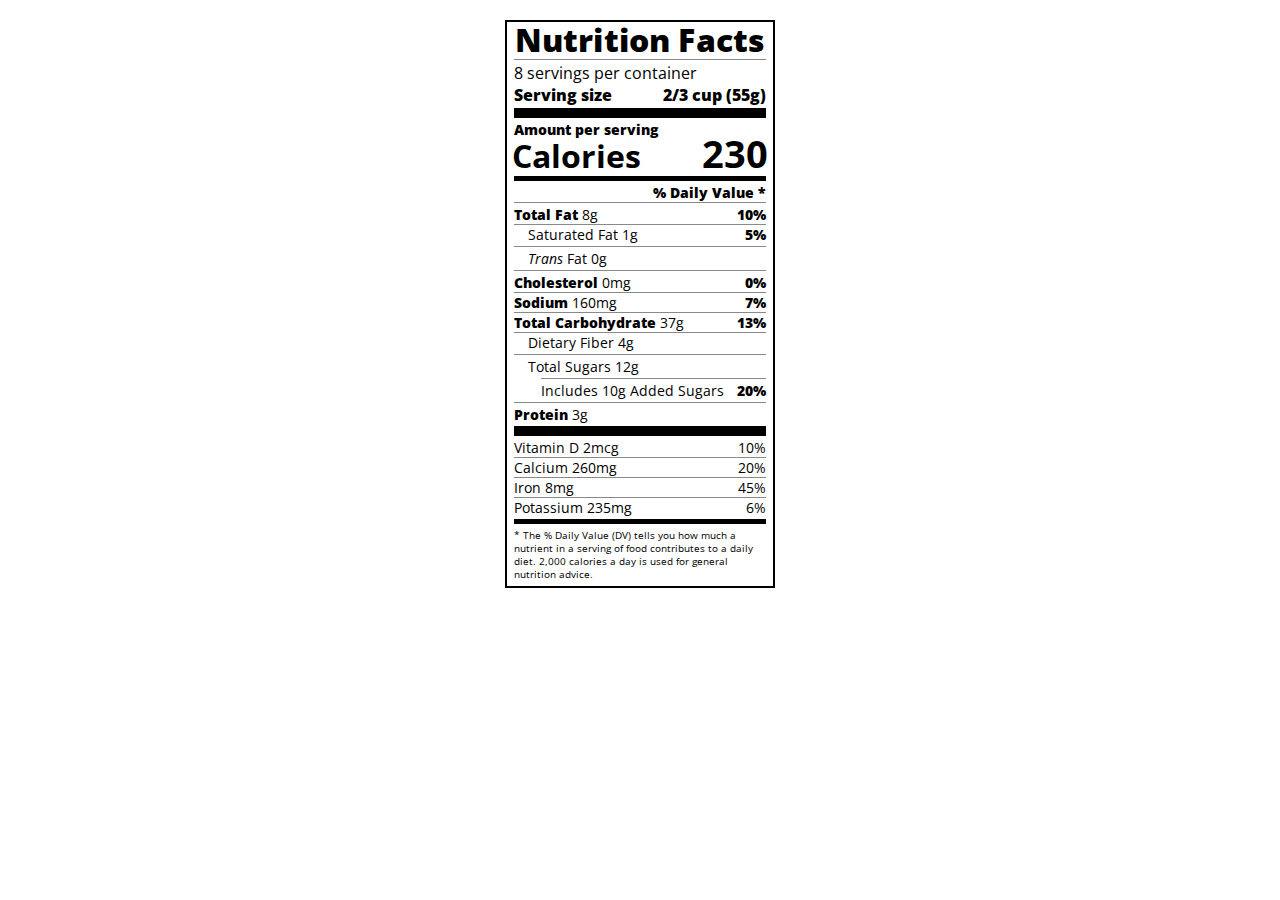
<file: nutritionLabel/index.html>
<!DOCTYPE html>
<html lang="en">
  <head>
    <meta charset="UTF-8">
    <title>Nutrition Label</title>
    <link href="https://fonts.googleapis.com/css?family=Open+Sans:400,700,800" rel="stylesheet">
    <link href="./styles.css" rel="stylesheet">
  </head>
  <body>
    <div class="label">
      <header>
        <h1 class="bold">Nutrition Facts</h1>
        <div class="divider"></div>
        <p>8 servings per container</p>
        <p class="bold">Serving size <span class="right">2/3 cup (55g)</span></p>
      </header>
      <div class="divider lg"></div>
      <div class="calories-info">
        <p class="bold sm-text">Amount per serving</p>
        <h1>Calories <span class="right">230</span></h1>
      </div>
      <div class="divider md"></div>
      <div class="daily-value sm-text">
        <p class="right bold no-divider">% Daily Value *</p>
        <div class="divider"></div>
        <p><span class="bold">Total Fat</span> 8g <span class="bold right">10%</span></p>
        <p class="indent no-divider">Saturated Fat 1g <span class="bold right">5%</span></p>
        <div class="divider"></div>
        <p class="indent no-divider"><i>Trans</i> Fat 0g</p>
        <div class="divider"></div>
        <p><span class="bold">Cholesterol</span> 0mg <span class="right bold">0%</span></p>
        <p><span class="bold">Sodium</span> 160mg <span class="right bold">7%</span></p>
        <p><span class="bold">Total Carbohydrate</span> 37g <span class="right bold">13%</span></p>
        <p class="indent no-divider">Dietary Fiber 4g</p>
        <div class="divider"></div>
        <p class="indent no-divider">Total Sugars 12g</p>
        <div class="divider dbl-indent"></div>
        <p class="dbl-indent no-divider">Includes 10g Added Sugars <span class="right bold">20%</span>
        <div class="divider"></div>
        <p class="no-divider"><span class="bold">Protein</span> 3g</p>
        <div class="divider lg"></div>
        <p>Vitamin D 2mcg <span class="right">10%</span></p>
        <p>Calcium 260mg <span class="right">20%</span></p>
        <p>Iron 8mg <span class="right">45%</span></p>
        <p class="no-divider">Potassium 235mg <span class="right">6%</span></p>
      </div>
      <div class="divider md"></div>
      <p class="note">* The % Daily Value (DV) tells you how much a nutrient in a serving of food contributes to a daily diet. 2,000 calories a day is used for general nutrition advice.</p>
    </div>
  </body>
</html>
</file>
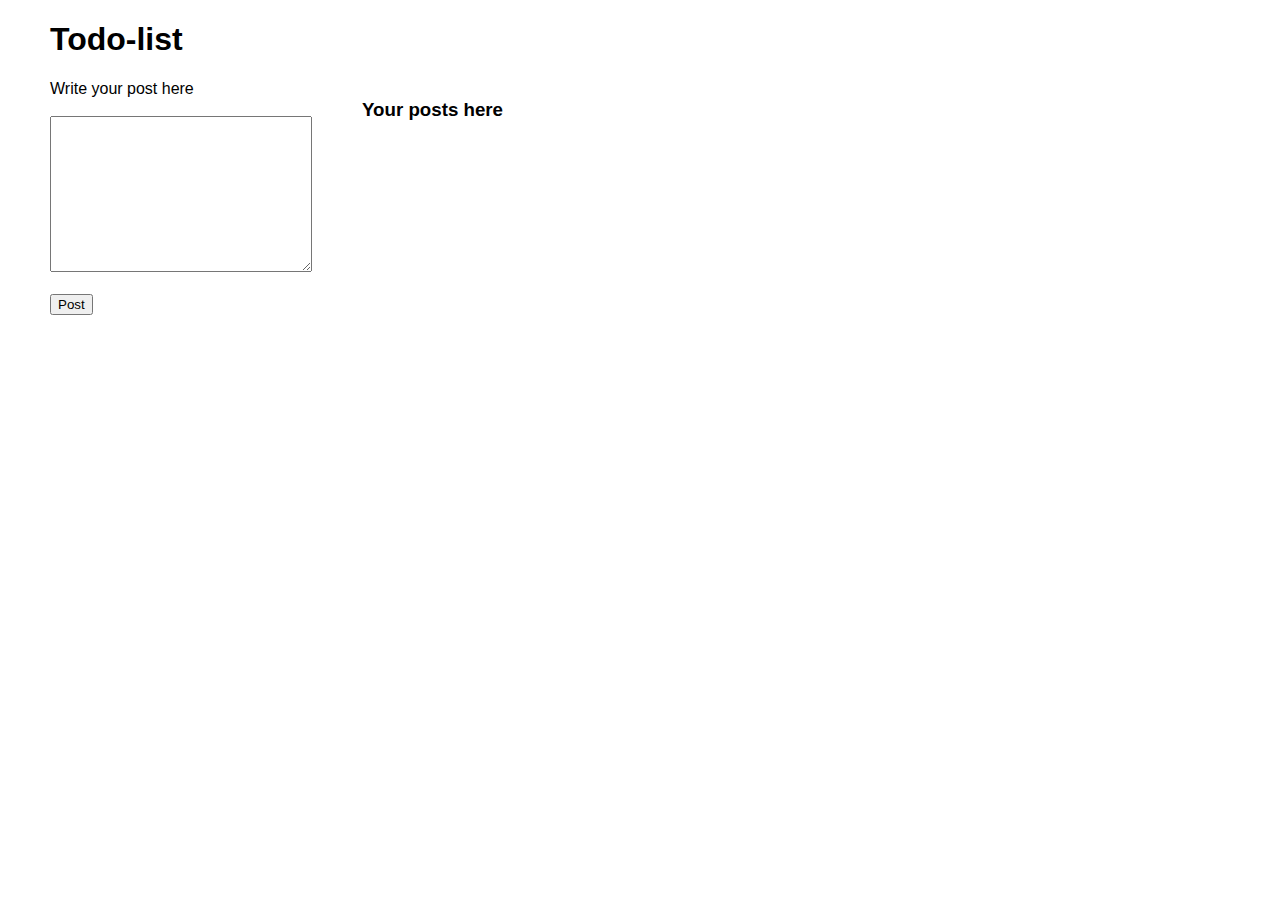
<file: todo-list1.0/index.html>
<!DOCTYPE html>
<html lang="en">
<head>
    <meta charset="UTF-8">
    <meta http-equiv="X-UA-Compatible" content="IE=edge">
    <meta name="viewport" content="width=device-width, initial-scale=1.0">
    <title>todo-list</title>
    <link rel="stylesheet" href="https://cdnjs.cloudflare.com/ajax/libs/font-awesome/5.15.4/css/all.min.css">
    <link rel="stylesheet" href="style.css">
</head>
<body>
    <h1>Todo-list</h1>
    <div class="container">

        <div class="left">
            <form id="form">
                <label for="post">Write your post here</label>
                <br><br>
                <textarea name="post" id="input" cols="30" rows="10"></textarea>
                <br><br>
                <div id="msg"></div>
                <button type="submit">Post</button>
            </form>
        </div>
        <div class="right">
            <h3>Your posts here</h3>
            <div id="posts">
                
            </div>
        </div>
    </div>
    <script type="module" src="script.js"></script>
</body>
</html>
</file>
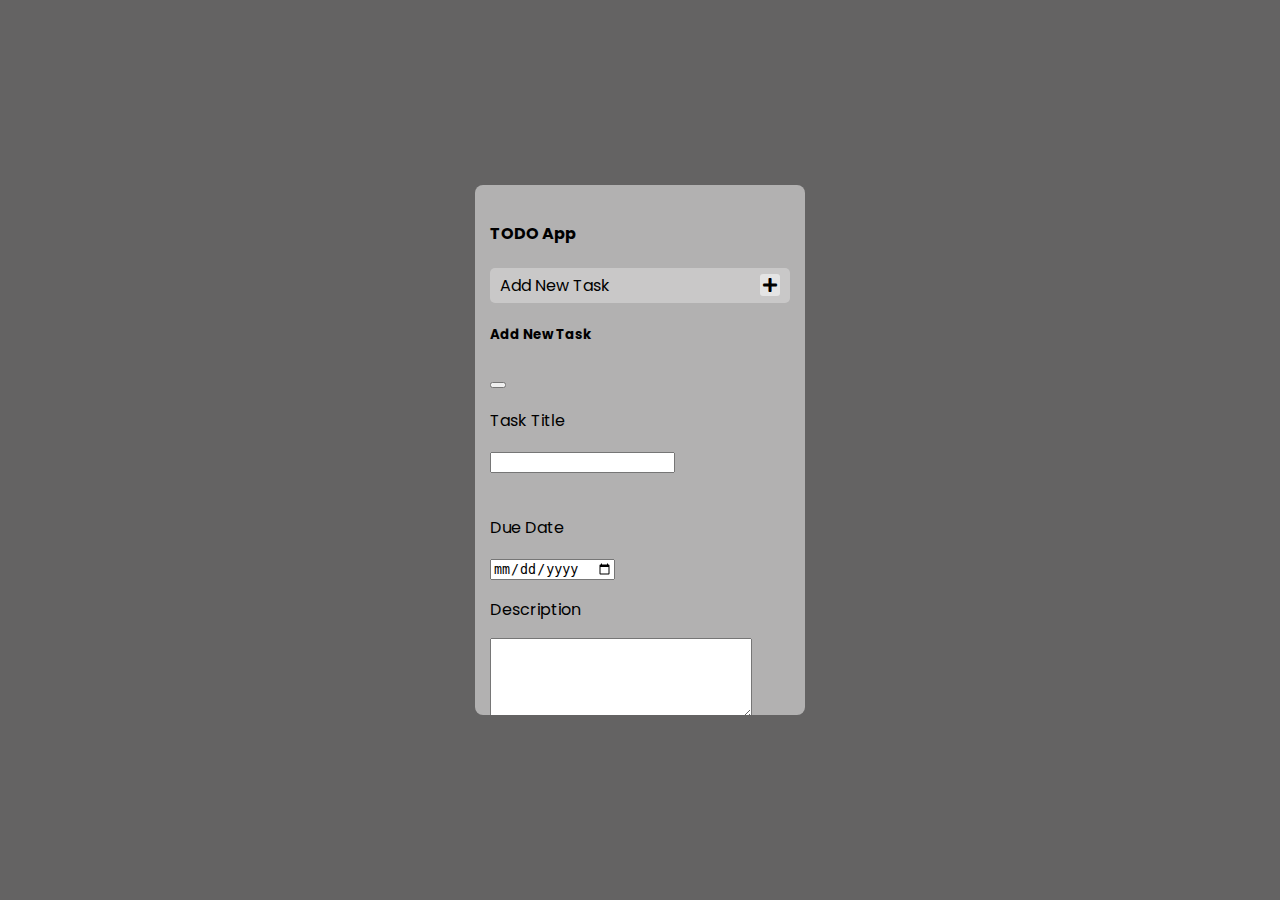
<file: CRUD/tool/index.html>
<!DOCTYPE html>
<html lang="en">

<head>
  <meta charset="UTF-8">
  <meta http-equiv="X-UA-Compatible" content="IE=edge">
  <meta name="viewport" content="width=device-width, initial-scale=1.0">
  <title>TODO App</title>
  <link rel="stylesheet" href="https://cdnjs.cloudflare.com/ajax/libs/font-awesome/5.15.4/css/all.min.css" />
  <link href="https://cdn.jsdelivr.net/npm/bootstrap@5.1.3/dist/css/bootstrap.min.css" rel="stylesheet"
    integrity="sha384-1BmE4kWBq78iYhFldvKuhfTAU6auU8tT94WrHftjDbrCEXSU1oBoqyl2QvZ6jIW3" crossorigin="anonymous">
  <link rel="stylesheet" href="styles.css">
</head>

<body>
  <div class="app">
    <h4 class="mb-3">TODO App</h4>


    <div id="addNew" data-bs-toggle="modal" data-bs-target="#form">
      <span>Add New Task</span>
      <i class="fas fa-plus"></i>
    </div>

    <form class="modal fade" id="form" tabindex="-1" aria-labelledby="exampleModalLabel" aria-hidden="true">
      <div class="modal-dialog">
        <div class="modal-content">
          <div class="modal-header">
            <h5 class="modal-title" id="exampleModalLabel">Add New Task</h5>
            <button type="button" class="btn-close" data-bs-dismiss="modal" aria-label="Close"></button>
          </div>
          <div class="modal-body">
            <p>Task Title</p>
            <input type="text" class="form-control" name="" id="textInput">
            <div id="msg"></div>
            <br>
            <p>Due Date</p>
            <input type="date" class="form-control" name="" id="dateInput">
            <br>
            <p>Description</p>
            <textarea name="" class="form-control" id="textarea" cols="30" rows="5"></textarea>
          </div>
          <div class="modal-footer">
            <button type="button" class="btn btn-secondary" data-bs-dismiss="modal">Close</button>
            <button type="submit" id="add" class="btn btn-primary">Add</button>
          </div>
        </div>
      </div>
    </form>

    <h5 class="text-center my-3">Tasks</h5>

    <div id="tasks">

    </div>
  </div>
</body>

<script src="main.js"></script>
<script src="https://cdn.jsdelivr.net/npm/bootstrap@5.1.3/dist/js/bootstrap.bundle.min.js"
  integrity="sha384-ka7Sk0Gln4gmtz2MlQnikT1wXgYsOg+OMhuP+IlRH9sENBO0LRn5q+8nbTov4+1p" crossorigin="anonymous"></script>

</html>
</file>
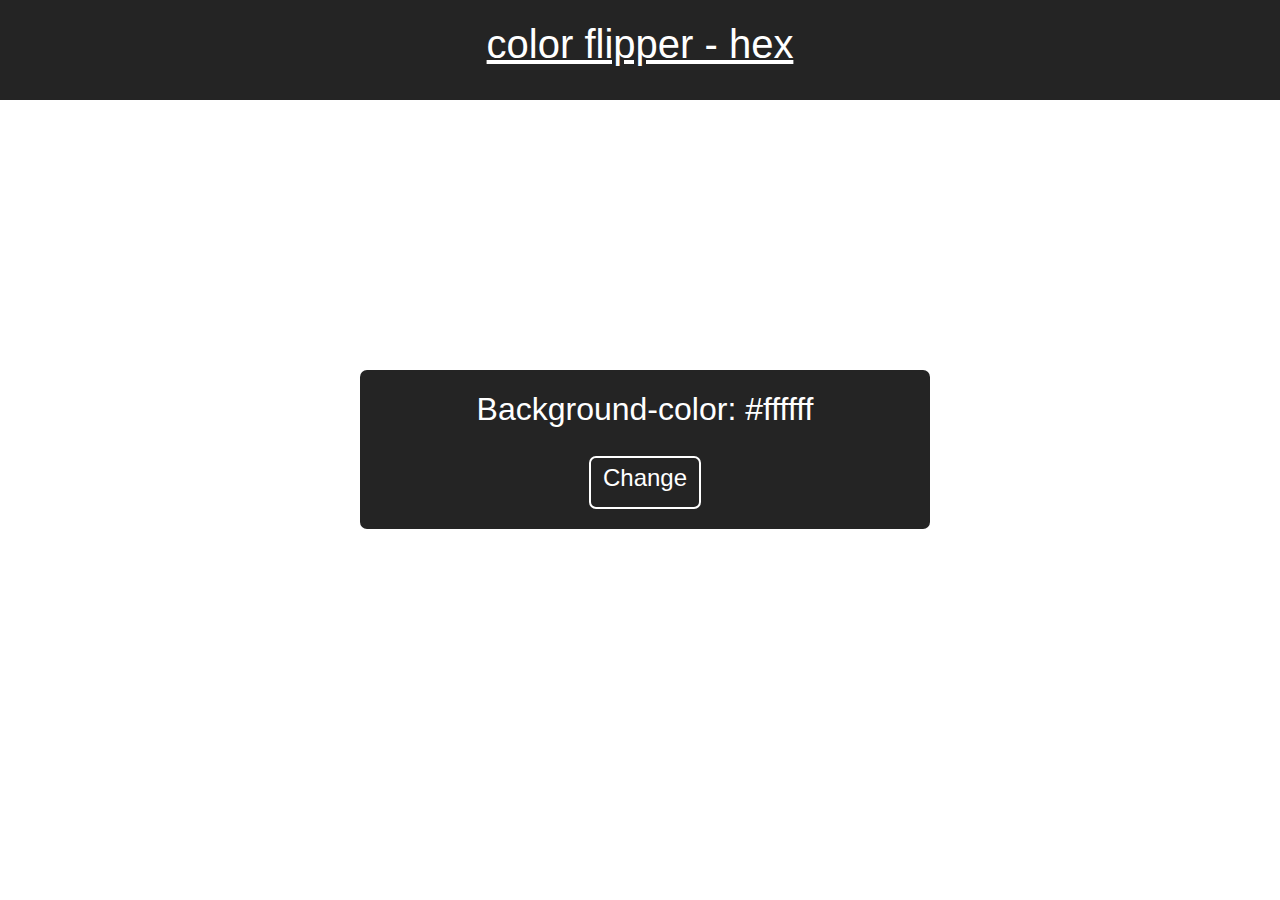
<file: vanillaJavaScriptProjects/colorFlipper/index.html>
<!DOCTYPE html>
<html lang="en">
<head>
    <meta charset="UTF-8">
    <meta http-equiv="X-UA-Compatible" content="IE=edge">
    <meta name="viewport" content="width=device-width, initial-scale=1.0">
    <title>color flipper - hex</title>
    <link rel="stylesheet" href="styles.css">
    <link rel="stylesheet" href="https://cdn.jsdelivr.net/npm/bootstrap@4.4.1/dist/css/bootstrap.min.css" integrity="sha384-Vkoo8x4CGsO3+Hhxv8T/Q5PaXtkKtu6ug5TOeNV6gBiFeWPGFN9MuhOf23Q9Ifjh" crossorigin="anonymous">
    <script src="https://code.jquery.com/jquery-3.4.1.slim.min.js" integrity="sha384-J6qa4849blE2+poT4WnyKhv5vZF5SrPo0iEjwBvKU7imGFAV0wwj1yYfoRSJoZ+n" crossorigin="anonymous"></script>
    <script src="https://cdn.jsdelivr.net/npm/popper.js@1.16.0/dist/umd/popper.min.js" integrity="sha384-Q6E9RHvbIyZFJoft+2mJbHaEWldlvI9IOYy5n3zV9zzTtmI3UksdQRVvoxMfooAo" crossorigin="anonymous"></script>
    <script src="https://cdn.jsdelivr.net/npm/bootstrap@4.4.1/dist/js/bootstrap.min.js" integrity="sha384-wfSDF2E50Y2D1uUdj0O3uMBJnjuUD4Ih7YwaYd1iqfktj0Uod8GCExl3Og8ifwB6" crossorigin="anonymous"></script>
</head>
<body id="body-color">
    <header id="header">
        <h1 class="h1 text-center"><u>color flipper - hex</u></h1>
    </header>
    <main>
        <div class="container">
            <div class="row">
                <div class="col-lg-3"></div>
                <div class="color col-lg-6">
                    <h2 class="h2 text-center">Background-color: <span id="hex">#ffffff</span></h2>
                    <div id="div-button">
                        <button class="btn" id="button" onclick="hexCode()"><h4 class="h4">Change</h4></button>
                    </div>
                </div>
                <div class="col-lg-3"></div>
            </div>
        </div>
    </main>
    <script src="main.js"></script>
</body>
</html>
</file>
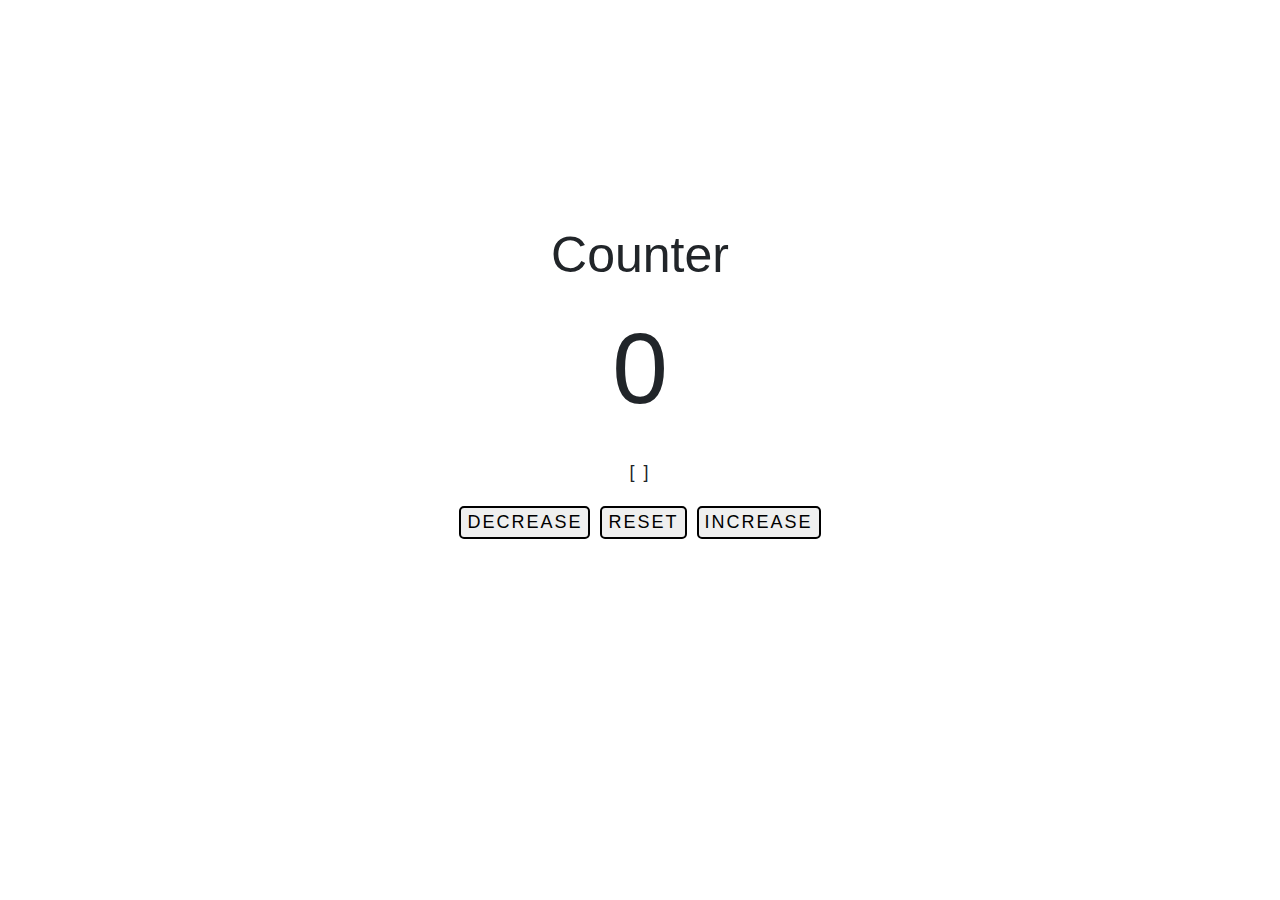
<file: vanillaJavaScriptProjects/counter/index.html>
<!DOCTYPE html>
<html lang="en">
<head>
    <meta charset="UTF-8">
    <meta http-equiv="X-UA-Compatible" content="IE=edge">
    <meta name="viewport" content="width=device-width, initial-scale=1.0">
    <title>counter</title>
    <link rel="stylesheet" href="styles.css">
    <link rel="stylesheet" href="https://cdn.jsdelivr.net/npm/bootstrap@4.4.1/dist/css/bootstrap.min.css" integrity="sha384-Vkoo8x4CGsO3+Hhxv8T/Q5PaXtkKtu6ug5TOeNV6gBiFeWPGFN9MuhOf23Q9Ifjh" crossorigin="anonymous">
    <script src="https://code.jquery.com/jquery-3.4.1.slim.min.js" integrity="sha384-J6qa4849blE2+poT4WnyKhv5vZF5SrPo0iEjwBvKU7imGFAV0wwj1yYfoRSJoZ+n" crossorigin="anonymous"></script>
    <script src="https://cdn.jsdelivr.net/npm/popper.js@1.16.0/dist/umd/popper.min.js" integrity="sha384-Q6E9RHvbIyZFJoft+2mJbHaEWldlvI9IOYy5n3zV9zzTtmI3UksdQRVvoxMfooAo" crossorigin="anonymous"></script>
    <script src="https://cdn.jsdelivr.net/npm/bootstrap@4.4.1/dist/js/bootstrap.min.js" integrity="sha384-wfSDF2E50Y2D1uUdj0O3uMBJnjuUD4Ih7YwaYd1iqfktj0Uod8GCExl3Og8ifwB6" crossorigin="anonymous"></script>
</head>
<body id="body" onload="declare()">
    <div class="container">
        <div class="row">
            <div class="col-lg-2"></div>
            <div class="col-lg-8">
                <h1 class="counter-h1">Counter</h1>
            </div>
            <div class="col-lg-2"></div>
        </div>
        <div class="row">
            <div class="col-lg-2"></div>
            <div class="col-lg-8">
                <p><span id="number"></span><p>
            </div>
            <div class="col-lg-2"></div>
        </div>
        <div class="row">
            <div class="col-lg-2"></div>
            <div class="col-lg-8">
                <p id="results-p">[ <span id="results"></span> ]<p>
            </div>
            <div class="col-lg-2"></div>
        </div>
        <div class="row">
            <div class="col-lg-2"></div>
            <div class="col-lg-8">
                <button class="button" id="decrease" onclick="decrease()">DECREASE</button>
                <button class="button" id="reset" onclick="reset()">RESET</button>
                <button class="button" id="increase" onclick="increase()">INCREASE</button>
            </div>
            <div class="col-lg-2"></div>
        </div>
    </div>
    <script src="main.js"></script>
</body>
</html>
</file>
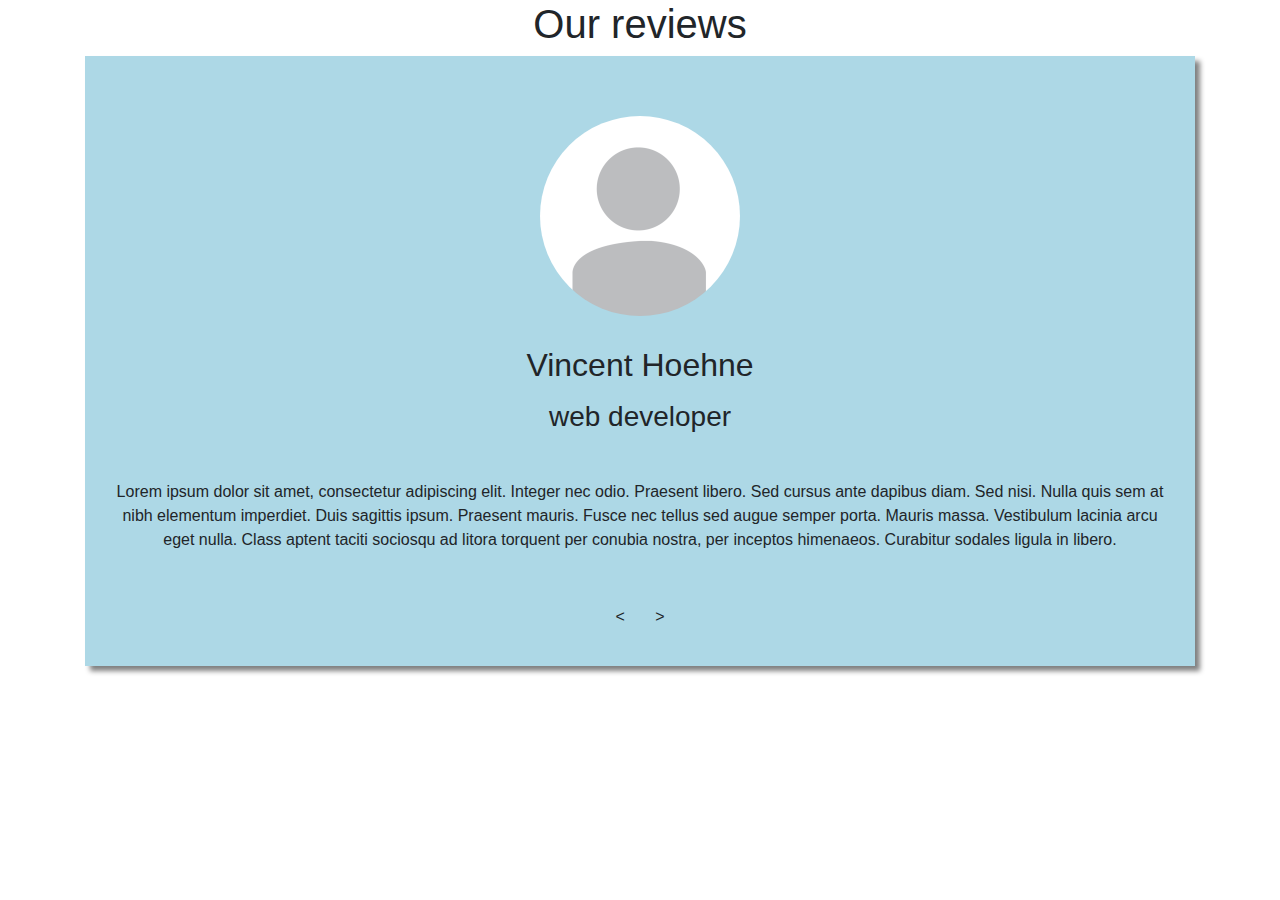
<file: vanillaJavaScriptProjects/reviewCarousel/index.html>
<!DOCTYPE html>
<html lang="en">
<head>
    <meta charset="UTF-8">
    <meta http-equiv="X-UA-Compatible" content="IE=edge">
    <meta name="viewport" content="width=device-width, initial-scale=1.0">
    <title>review - carousel</title>
    <link rel="stylesheet" href="styles.css">
    <link rel="stylesheet" href="https://cdn.jsdelivr.net/npm/bootstrap@4.4.1/dist/css/bootstrap.min.css" integrity="sha384-Vkoo8x4CGsO3+Hhxv8T/Q5PaXtkKtu6ug5TOeNV6gBiFeWPGFN9MuhOf23Q9Ifjh" crossorigin="anonymous">
    <script src="https://code.jquery.com/jquery-3.4.1.slim.min.js" integrity="sha384-J6qa4849blE2+poT4WnyKhv5vZF5SrPo0iEjwBvKU7imGFAV0wwj1yYfoRSJoZ+n" crossorigin="anonymous"></script>
    <script src="https://cdn.jsdelivr.net/npm/popper.js@1.16.0/dist/umd/popper.min.js" integrity="sha384-Q6E9RHvbIyZFJoft+2mJbHaEWldlvI9IOYy5n3zV9zzTtmI3UksdQRVvoxMfooAo" crossorigin="anonymous"></script>
    <script src="https://cdn.jsdelivr.net/npm/bootstrap@4.4.1/dist/js/bootstrap.min.js" integrity="sha384-wfSDF2E50Y2D1uUdj0O3uMBJnjuUD4Ih7YwaYd1iqfktj0Uod8GCExl3Og8ifwB6" crossorigin="anonymous"></script>
</head>
<body onload="show()">
    <div class="container">
        <div class="row">
            <div class="col-lg-12">
                <h1 class="h1 text-center">Our reviews</h1>
            </div>
        </div>
        <div class="review">
            <div class="row row-pic">
                <div class="col-lg-12 image">
                    <img src="" alt="profile picture" id="image">
                </div>
            </div>
            <div class="row row-h2">
                <div class="col-lg-12 h2 text-center">
                    <h2 id="name"></h2>
                </div>
            </div>
            <div class="row">
                <div class="col-lg-12 h3 text-center">
                    <h3 id="position"></h3>
                </div>
            </div>
            <div class="row row-p">
                <div class="col-lg-12 p text-center">
                <p id="more"></p>
                </div>
            </div>
            <div class="row row-buttons">
                <div class="col-lg-12 p text-center">
                    <button id="left" class="btn btn-ghost" onclick="left()"><</button>
                    <button id="right" class="btn btn-ghost" onclick="right()">></button>
                </div>
            </div>
        </div>
    </div>
    <script src="main.js"></script>
</body>
</html>
</file>
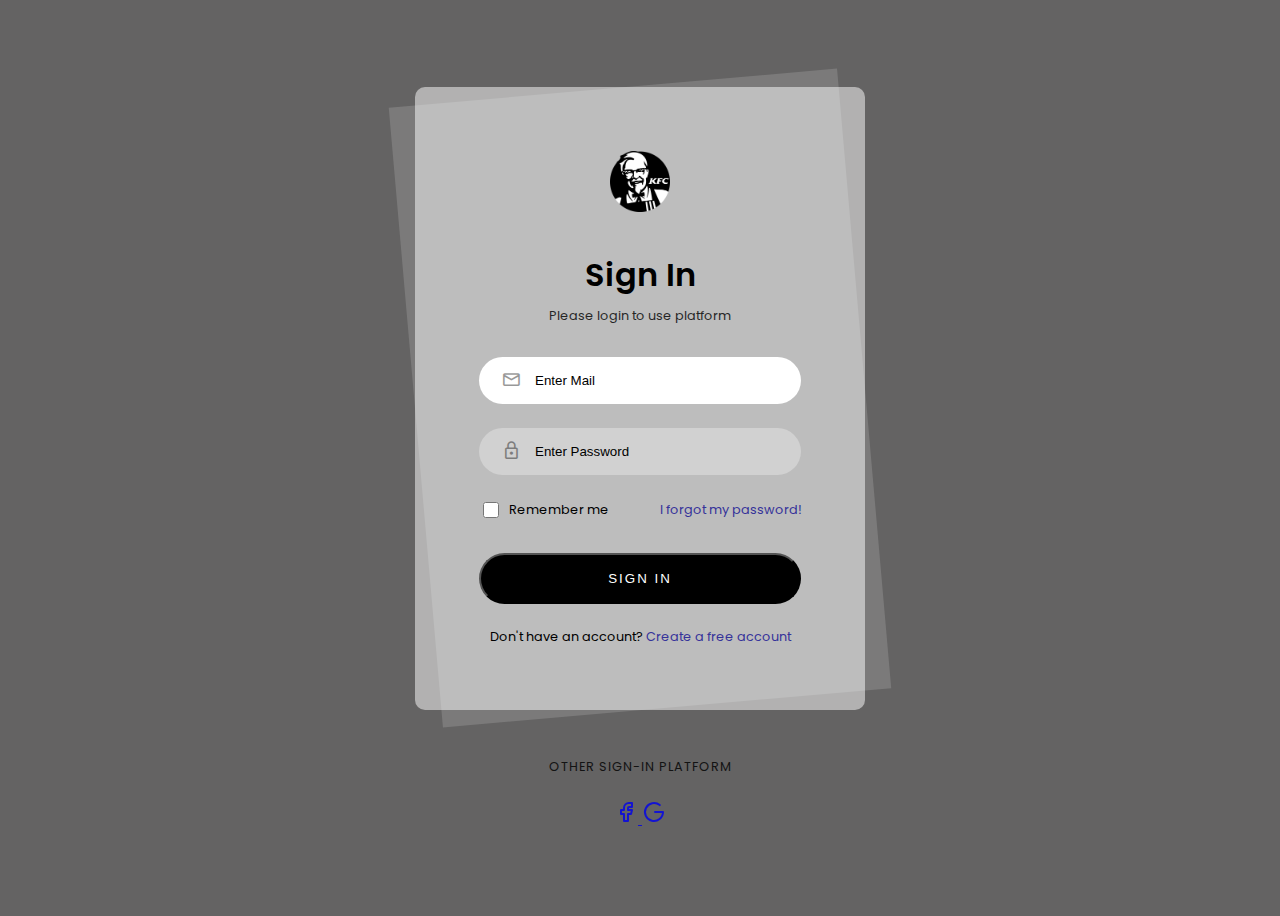
<file: loginForm/loginFormIndex.html>
<!DOCTYPE html>
<html lang="en">
<head>
    <meta charset="UTF-8">
    <meta http-equiv="X-UA-Compatible" content="IE=edge">
    <meta name="viewport" content="width=device-width, initial-scale=1.0">
    <title>Login Form</title>
    <link rel="stylesheet" href="loginFormStyles.css">
    <link rel="stylesheet" href="https://fonts.googleapis.com/css2?family=Material+Symbols+Rounded:opsz,wght,FILL,GRAD@48,200,0,0">
</head>
<body>
    <div class="login-card-container">
        <div class="login-card">
            <div class="login-card-logo">
                <img src="logo.png" alt="logo">
            </div>
            <div class="login-card-header">
                <h1>Sign In</h1>
                <div>Please login to use platform</div>
            </div>
                <form class="login-card-form">
                    <div class="form-item">
                        <span class="form-item-icon material-symbols-rounded">mail</span>
                        <input type="text" placeholder="Enter Mail" required autofocus>
                    </div>
                    <div class="form-item">
                        <span class="form-item-icon material-symbols-rounded">lock</span>
                        <input type="password" placeholder="Enter Password" required>
                    </div>
                    <div class="form-item-other">
                        <div class="checkbox">
                            <input type="checkbox" id="rememberMeCheckbox">
                            <label for="rememberMeCheckbox">Remember me</label>
                        </div>
                        <a href="#">I forgot my password!</a>
                    </div>
                    <button type="submit">Sign In</button>
                </form>
                <div class="login-card-footer">
                    Don't have an account? <a href="#">Create a free account</a>
                </div>
            </div>
            <div class="login-card-social">
            <div>Other Sign-in Platform</div>
            <div class="login-card-social-btn">
                <a href="#">
                    <svg xmlns="http://www.w3.org/2000/svg" class="icon icon-tabler icon-tabler-brand-facebook" width="24" height="24" viewBox="0 0 24 24" stroke-width="2" stroke="currentColor" fill="none" stroke-linecap="round" stroke-linejoin="round">
                        <path stroke="none" d="M0 0h24v24H0z" fill="none"></path>
                        <path d="M7 10v4h3v7h4v-7h3l1 -4h-4v-2a1 1 0 0 1 1 -1h3v-4h-3a5 5 0 0 0 -5 5v2h-3"></path>
                    </svg>
                </a>
                <a href="#">
                    <svg xmlns="http://www.w3.org/2000/svg" class="icon icon-tabler icon-tabler-brand-google" width="24" height="24" viewBox="0 0 24 24" stroke-width="2" stroke="currentColor" fill="none" stroke-linecap="round" stroke-linejoin="round">
                        <path stroke="none" d="M0 0h24v24H0z" fill="none"></path>
                        <path d="M17.788 5.108a9 9 0 1 0 3.212 6.892h-8"></path>
                     </svg>
                </a>
            </div>
        </div>
        </div>
    </div>
</body>
</html>
</file>
<file: nutritionLabel/styles.css>
* {
  box-sizing: border-box;
}
  
html {
  font-size: 16px;
}
  
body {
  font-family: 'Open Sans', sans-serif;
}
  
.label {
  border: 2px solid black;
  width: 270px;
  margin: 20px auto;
  padding: 0 7px;
}
  
header h1 {
  text-align: center;
  margin: -4px 0;
  letter-spacing: 0.15px
}
  
p {
  margin: 0;
}
  
.divider {
  border-bottom: 1px solid #888989;
  margin: 2px 0;
  clear: right;
}
  
.bold {
  font-weight: 800;
}
  
.right {
  float: right;
}
  
.lg {
  height: 10px;
}
  
.lg, .md {
  background-color: black;
  border: 0;
}
  
.md {
  height: 5px;
}
  
.sm-text {
  font-size: 0.85rem;
}
  
.calories-info h1 {
  margin: -5px -2px;
  overflow: hidden;
}
  
.calories-info span {
  font-size: 1.2em;
  margin-top: -7px;
}
  
.indent {
  margin-left: 1em;
}
  
.dbl-indent {
  margin-left: 2em;
}
  
.daily-value p:not(.no-divider) {
  border-bottom: 1px solid #888989;
}

.note {
  font-size: 0.6rem;
  margin: 5px 0;
}
</file>
<file: todo-list1.0/style.css>
body {
    font-family: sans-serif;
    margin: 0 50px;
}

.container {
    display: flex;
    gap: 50px;
}

#posts {
    width: 400px;
}

i {
    cursor: pointer;
}

#posts div {
    display: flex;
    align-items: center;
    justify-content: space-between;
}

.options {
    display: flex;
    gap: 25px;
}

#msg {
    color: red;
}
</file>
<file: CRUD/tool/styles.css>
@import url('https://fonts.googleapis.com/css2?family=Poppins&display=swap');

body {
    font-family: 'Poppins', sans-serif;
    margin: 0 50px;
    background-color: #646363;
    overflow: hidden;
    display: flex;
    justify-content: center;
    align-items: center;
    height: 100vh;
  }
  
  .app {
    background-color: rgba(255, 255, 255, .5);
    width: 300px;
    height: 500px;
    border-radius: 8px;
    padding: 15px;
    overflow-y: scroll;
  }
  
  .app::-webkit-scrollbar {
    width: 0 !important;
  }
  
  #addNew {
    display: flex;
    justify-content: space-between;
    align-items: center;
    background-color: rgba(255, 255, 255, .3);
    padding: 5px 10px;
    border-radius: 5px;
    cursor: pointer;
  }
  
  .fa-plus {
    background-color: rgba(255, 255, 255, .5);
    padding: 3px;
    border-radius: 3px;
  }
  
  #tasks {
    display: grid;
    grid-template-columns: 1fr;
    gap: 14px;
  }
  
  #tasks div {
    background-color: rgba(255, 255, 255, .3);
    border-radius: 6px;
    padding: 5px;
    display: grid;
    gap: 4px;
  }
  
  #tasks div .options {
    justify-self: center;
    display: flex;
    gap: 20px;
  }
  
  #tasks div .options i {
    cursor: pointer;
  }
  
  #msg {
    color: red;
  }
</file>
<file: vanillaJavaScriptProjects/colorFlipper/styles.css>
#header {
    background-color: rgb(36, 36, 36);
    height: 100px;
}

.h1 {
    padding-top: 20px;
    color: white;
}

.container {
    height: 80vh;
}

.h2 {
    color: white;
}

.color {
    background-color: rgb(36, 36, 36);
    border-radius: 7px;
    padding-top: 20px;
    padding-bottom: 20px;
    margin-top: 30vh;
    margin-left: 5px;
    margin-right: 5px;
}

#button {
    color: white;
    border: 2px solid white;
    border-radius: 7px;
}

#div-button {
    padding-top: 20px;
    display: flex;
    justify-content: center;
}

#button:hover {
    background-color: white;
    color:rgb(36, 36, 36);
}
</file>
<file: vanillaJavaScriptProjects/counter/styles.css>
.container {
    margin-top: 25vh;
}

.col-lg-8 {
    display: flex;
    justify-content: center;
}

.counter-h1 {
    font-size: 50px;
}

#number {
    font-size: 100px;
}

#results-p {
    font-size: large;
    letter-spacing: 2px;
    margin-bottom: 20px;
}

.button {
    margin-left: 5px;
    margin-right: 5px;
    letter-spacing: 2px;
    font-size: large;
    border: 2px solid black;
    border-radius: 5px;
}

.button:hover {
    background-color: black;
    color: white;
}
</file>
<file: vanillaJavaScriptProjects/reviewCarousel/styles.css>
.image {
    display: flex;
    justify-content: center;
}

#image {
    width: 200px;
    height: 200px;
    border-radius: 100%;
}

.row-pic, .row-h2, .row-p, .row-buttons {
    padding-top: 30px;
}

.review {
    background-color: lightblue;
    padding: 30px;
    box-shadow: 5px 5px 5px gray;
}
</file>
<file: loginForm/loginFormStyles.css>
@import url("reset.css");

@import url('https://fonts.googleapis.com/css2?family=Poppins&display=swap');

body {
    font-family: 'Poppins', sans-serif;
    min-height: 100vh;
    background-color: #646363;
    display: flex;
    align-items: center;
    justify-content: center;
}

.login-card {
    width: 450px;
    background: rgba(255, 255, 255, .5);
    padding: 4rem;
    border-radius:10px;
    position: relative;
}

.login-card::before {
    content: '';
    position: absolute;
    background: rgba(255, 255, 255, .15);
    inset: 0;
    transform: rotate(-5deg);
    z-index: -1;
}

.login-card-logo {
    margin-bottom: 2rem;
}

.login-card-logo img{
    width: 60px;
}

.login-card-logo,
.login-card-header,
.login-card-footer {
    text-align: center;
}

.login-card a {
    text-decoration: none;
    color: #35339a;
}

.login-card a:hover {
    text-decoration: underline;
}

.login-card-header {
    margin-bottom: 2rem;
}

.login-card-header h1 {
    font-size: 2rem;
    font-weight: 600;
    margin-bottom: .5rem;
}

.login-card-header h1 + div {
    font-size: calc(1rem * .8);
    opacity: .8;
}

.login-card-form {
    display: flex;
    flex-direction: column;
    gap: 1.5rem;
}

.login-card-form .form-item {
    position: relative;
}

.login-card-form .form-item .form-item-icon {
    position: absolute;
    top: .82rem;
    left: 1.4rem;
    font-size: 1.3rem;
    opacity: .4;
}

.login-card-form .checkbox {
    display: flex;
    align-items: center;
    gap: 7px;
}

.login-card-form .form-item-other {
    display: flex;
    align-items: center;
    justify-content: space-between;
    font-size: calc(1rem * .8);
    margin-bottom: .5rem;
}

.login-card-footer {
    margin-top: 1.5rem;
    font-size: calc(1rem * .8)
}

.login-card input[type="text"],
.login-card input[type="password"],
.login-card input[type="email"] {
    border: none;
    outline: none;
    background: rgba(255, 255, 255, .3);
    padding: 1rem 1.5rem;
    padding-left: calc(1rem * 3.5);
    border-radius: 100px;
    width: 100%;
    transition: background .5s;
}

.login-card input:focus {
    background: white;
}

.login-card input[type="checkbox"] {
    width: 16px;
    height: 16px;
    accent-color: black;
}

.login-card-form button {
    background: black;
    color: white;
    padding: 1rem;
    border-radius: 100px;
    text-transform: uppercase;
    letter-spacing: 2px;
    transition: background .5s;
}

.login-card-form button:hover {
    background-color: rgba(0, 0, 0, .85);
    cursor: pointer;
}

.login-card-social {
    display: flex;
    flex-direction: column;
    gap: 1.5rem;
    text-align: center;
    margin-top: 3rem;
}

.login-card-social > div {
    opacity: .8;
    text-transform: uppercase;
    letter-spacing: 1px;
    font-size: calc(1rem * .8);
}

.login-card-social-btns {
    display: flex;
    align-items: center;
    justify-content: center;
    gap: 1rem;
}

.login-card-social-btns a {
    display: flex;
    align-items: center;
    justify-content: center;
    color: black;
    width: 50px;
    height: 50px;
    background: rgba(255, 255, 255, .6);
    border-radius: 100px;
    transition: all .5s;
}

.login-card-social-btns a:hover {
    background: white;
    transform: scale(1.1);
}

@media (max-width: 768px) {

    body {
        padding: 2rem 0;
    }

    .login-card {
        width: 300px;
        padding: 2rem;
    }
}
</file>
